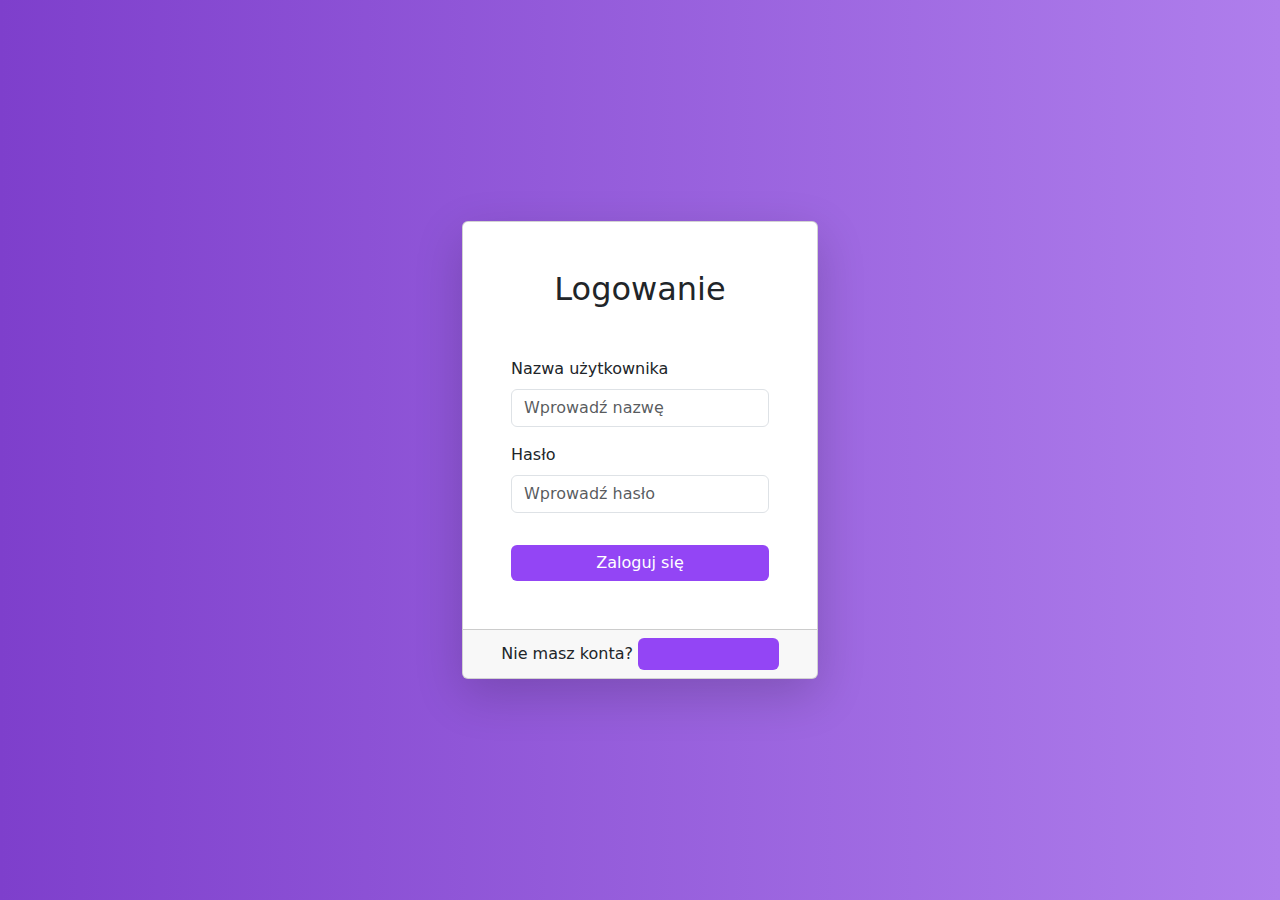
<file: pages/logowanie.html>
<!DOCTYPE html>
<html lang="pl">

<head>
    <meta charset="UTF-8" />
    <meta name="viewport" content="width=device-width, initial-scale=1.0" />
    <link href="https://cdn.jsdelivr.net/npm/bootstrap@5.3.0-alpha1/dist/css/bootstrap.min.css" rel="stylesheet">
    <link rel="stylesheet" href="../styles/style.css" />
    <link rel="stylesheet" href="../styles/media-sizes.css" />
    <link rel="icon" type="image/x-icon" href="../images/favicon.svg">
    <script src="https://cdn.jsdelivr.net/npm/bootstrap@5.3.0-alpha1/dist/js/bootstrap.bundle.min.js"></script>
    <title>Fabularium - logowanie</title>
</head>

<body class="gradient-bg">

    <div class="container">
        <div class="row justify-content-center align-items-center vh-100">
            <div class="col-md-6 col-lg-4">
                <div class="card shadow-lg">
                    <div class="card-body p-5">
                        <h2 class="text-center mb-5">Logowanie</h2>
                        <form>
                            <div class="mb-3">
                                <label for="username" class="form-label">Nazwa użytkownika</label>
                                <input type="text" class="form-control" id="username" name="username"
                                    placeholder="Wprowadź nazwę" required>
                            </div>
                            <div class="mb-3">
                                <label for="password" class="form-label">Hasło</label>
                                <input type="password" class="form-control" id="password" name="password"
                                    placeholder="Wprowadź hasło" required>
                            </div>
                            <div class="text-center">
                                <button type="submit" class="btn btn-dark accent btn-block border-0 mt-3 w-100">Zaloguj się</button>
                            </div>
                        </form>
                    </div>
                    <div class="card-footer text-center pt-2">
                        <p class="mb-0">Nie masz konta? <a href="rejestracja.html" class="btn btn-link">Zarejestruj się</a></p>
                    </div>
                </div>
            </div>
        </div>
    </div>

</body>

</html>
</file>
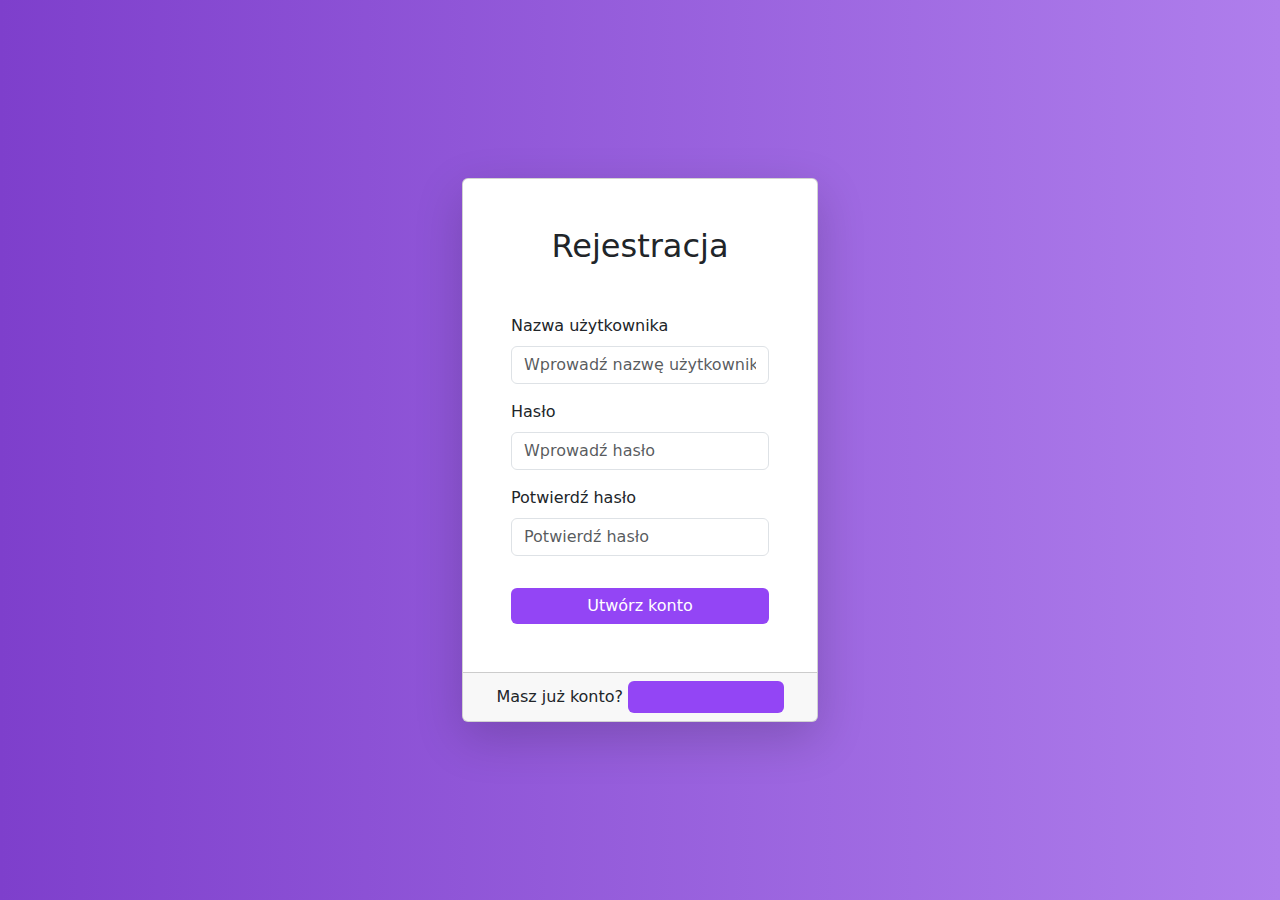
<file: pages/rejestracja.html>
<!DOCTYPE html>
<html lang="pl">

<head>
    <meta charset="UTF-8" />
    <meta name="viewport" content="width=device-width, initial-scale=1.0" />
    <link href="https://cdn.jsdelivr.net/npm/bootstrap@5.3.0-alpha1/dist/css/bootstrap.min.css" rel="stylesheet">
    <link rel="stylesheet" href="../styles/style.css" />
    <link rel="icon" type="image/x-icon" href="../images/favicon.svg">
    <script src="https://cdn.jsdelivr.net/npm/bootstrap@5.3.0-alpha1/dist/js/bootstrap.bundle.min.js"></script>
    <title>Fabularium - rejestracja</title>
</head>

<body class="gradient-bg">

    <div class="container">
        <div class="row justify-content-center align-items-center vh-100">
            <div class="col-md-6 col-lg-4">
                <div class="card shadow-lg">
                    <div class="card-body p-5">
                        <h2 class="text-center mb-5">Rejestracja</h2>
                        <form>
                            <div class="mb-3">
                                <label for="username" class="form-label">Nazwa użytkownika</label>
                                <input type="text" class="form-control" id="username" name="username"
                                    placeholder="Wprowadź nazwę użytkownika" required>
                            </div>
                            <div class="mb-3">
                                <label for="password" class="form-label">Hasło</label>
                                <input type="password" class="form-control" id="password" name="password"
                                    placeholder="Wprowadź hasło" required>
                            </div>
                            <div class="mb-3">
                                <label for="confirm-password" class="form-label">Potwierdź hasło</label>
                                <input type="password" class="form-control" id="confirm-password" name="confirm-password"
                                    placeholder="Potwierdź hasło" required>
                            </div>
                            <div class="text-center">
                                <button type="submit" class="btn btn-dark accent btn-block border-0 mt-3 w-100">Utwórz konto</button>
                            </div>
                        </form>
                    </div>
                    <div class="card-footer text-center pt-2">
                        <p class="mb-0">Masz już konto? <a href="logowanie.html" class="btn btn-link">Zaloguj się tutaj</a></p>
                    </div>
                </div>
            </div>
        </div>
    </div>
</body>

</html>
</file>
<file: styles/style.css>
@import url("https://fonts.googleapis.com/css2?family=Montserrat:ital,wght@0,100..700;1,100..700&display=swap");

body {
  margin: 0;
  padding: 0;
  min-height: 100vh;
}

:root {
  --text: #070509;
  --background: #f9f7fc;
  --primary: #7e3fcc;
  --secondary: #af7eec;
  --accent: #9345f5;
}

.text {
  color: var(--text);
}

.bg {
  background-color: var(--background);
}

.primary {
  background-color: var(--primary);
}

.secondary {
  background-color: var(--secondary);
  color: white;
}

.accent {
  background-color: var(--accent);
}

.primary-text {
  color: var(--primary);
}

.primary-text:hover {
  color: var(--accent);
}

.gradient-bg {
  background: rgb(126, 63, 204);
  background: linear-gradient(90deg, #7e3fcc 0%, #af7eec 100%);
}

/*********************************/

.form-control:focus {
  box-shadow: 0 .1rem .1rem var(--primary);
  border-color: var(--secondary);
  outline: none;
}

/*********************************/

footer,
footer .text-body {
  text-decoration: none;
  color: #e7e7e7 !important;
  font-size: 13px;
}

footer .text-body {
  font-weight: 600;
}

footer {
  margin-bottom: 0;
}

#bottom-footer {
  bottom: 0;
  width: 100%;
}

.list-group {
  padding: 0;
}

.jumbotron {
  background-image: url('../images/books.jpg');
  background-repeat: no-repeat;
  background-position: center center;
  background-size: cover;
}

.mask {
  position: absolute;
  top: 0;
  left: 0;
  width: 100%;
  height: 100%;
  background-color: #000000cc;
}

.jumbotron h1,
.jumbotron p,
.jumbotron a {
  color: #e7e7e7;
}

.jumbotron .btn {
  background: var(--primary);

}

.jumbotron .btn:hover {
  background: var(--accent);
}

/*********************************/
.card {
  height: 100%;
  overflow: hidden;
}

.card-title {
  text-align: center;
  transition: opacity 0.3s;
}

.card-text {
  font-size: 14px;
}

.card-title a {
  color: var(--text);
  font-weight: 500;
  text-decoration: none;
}

/*********************************/
.dropdown .btn {
  background: var(--accent);
}

.dropdown .btn:hover {
  background: var(--primary);
}

.form-select:focus {
  box-shadow: 0 .1rem .2rem var(--secondary);
  border-color: var(--secondary);
  outline: none;
}

.no-border {
  border: none;
  background: none;
  padding: 0; 
}

.no-border:hover, .no-border:focus {
  outline: none;
  box-shadow: none;
}

/*********************************/

.swiper-slide:not(.swiper-slide-active) .card__title {
  opacity: 0;
}

.swiper-slide {
  width: 25%;
}

.swiper-button-prev,
.swiper-button-next {
  color: var(--primary);
}

.swiper {
  width: 100%;
  height: 100%;
  padding: 0 50px;
}

.swiper::before {
  content: "";
  display: block;
  background: var(--background);
  left: 0;
  position: absolute;
  top: 0;
  height: 100%;
  width: 50px;
  z-index: 9;
}

.swiper::after {
  content: "";
  display: block;
  background: var(--background);
  right: 0;
  position: absolute;
  top: 0;
  height: 100%;
  width: 50px;
  z-index: 9;
}
/*********************************/
.btn-link {
  text-decoration: none;
  margin-top: 0;
  padding-top: 0;
  color: var(--accent);
}

.btn-link:hover {
  color: var(--primary);
}

.card .btn {
  background: var(--accent);
}

.card .btn:hover {
  background: var(--primary)!important;
}

.card .btn-dark:hover {
  background: var(--accent);
}

#register .btn-link, #login .btn-link {
  color: var(--primary);
}

.navbar-brand {
  font-family: "Montserrat", sans-serif;
  font-weight: 700;
  font-size: 22px;
}

.input-group-text a {
  display: flex;
  align-items: center;
  justify-content: center;
}

.input-group .input-group-text:hover {
  background-color: #f3f3f3;
}

.nav-item {
  font-weight: 600;
}

.list-group-item p:first-of-type {
  font-weight: 600;
}

/*********************************/
#catalog .card {
  transition: box-shadow 0.3s ease;
}

#catalog .card:hover {
  box-shadow: 0 0 20px #00000033;
}
/*********************************/

section > h2 {
  width: 100%;
  text-align: center;
  border-bottom: 1px solid #828282;
  line-height: 0.1em;
  margin: 10px 0 20px;
  padding: 0.2em;
  font-size: 25px;
}

section > h2 span {
  padding: 5px 20px;
  border-style: solid;
  border-width: 1px;
  border-radius: 5px;
  border-color: #828282;
  background-color: #ffffff !important;
}

/*********************************/
.counter {
  background-color: #eee9f7;
  padding: 10px 0;
  border-radius: 10px;
}

.count-title {
  font-size: 40px;
  font-weight: normal;
  margin-top: 10px;
  margin-bottom: 0;
  text-align: center;
}

.count-text {
  font-size: 13px;
  font-weight: normal;
  margin-top: 10px;
  margin-bottom: 0;
  text-align: center;
}

/*********************************/

th .text-secondary {
  font-weight: 400;
}

#produkt .btn {
  background: var(--accent);
}

#produkt .btn:hover {
  background: var(--primary);
}

/*********************************/
#reviews h4 {
  text-align: left;
}

#reviews .btn {
  background: var(--accent);
}

#reviews .btn:hover {
  background: var(--primary);
}

@media (max-width: 576px) {
  .jumbotron .pad-xs {
      padding-left: 3rem; 
      padding-right: 3rem;
  }
}
</file>
<file: styles/media-sizes.css>
/* Small devices (landscape phones, 576px and up)*/
@media (min-width: 576px) {
    .w-sm-100 {
        width: 100% !important;
    }

    .w-sm-75 {
        width: 75% !important;
    }

    .w-sm-50 {
        width: 50% !important;
    }

    .w-sm-25 {
        width: 25% !important;
    }

    .h-sm-100 {
        height: 100% !important;
    }

    .h-sm-75 {
        height: 75% !important;
    }

    .h-sm-50 {
        height: 50% !important;
    }

    .h-sm-25 {
        height: 25% !important;
    }
}


/* Medium devices (tablets, 768px and up)*/
@media (min-width: 768px) {
    .w-md-100 {
        width: 100% !important;
    }

    .w-md-75 {
        width: 75% !important;
    }

    .w-md-50 {
        width: 50% !important;
    }

    .w-md-25 {
        width: 25% !important;
    }

    .h-md-100 {
        height: 100% !important;
    }

    .h-md-75 {
        height: 75% !important;
    }

    .h-md-50 {
        height: 50% !important;
    }

    .h-md-25 {
        height: 25% !important;
    }
}

/* Large devices (desktops, 992px and up)*/
@media (min-width: 992px) {
    .w-lg-100 {
        width: 100% !important;
    }

    .w-lg-75 {
        width: 75% !important;
    }

    .w-lg-50 {
        width: 50% !important;
    }

    .w-lg-25 {
        width: 25% !important;
    }

    .h-lg-100 {
        height: 100% !important;
    }

    .h-lg-75 {
        height: 75% !important;
    }

    .h-lg-50 {
        height: 50% !important;
    }

    .h-lg-25 {
        height: 25% !important;
    }
}

/* Extra large devices (large desktops, 1200px and up)*/
@media (min-width: 1200px) {
    .w-xl-100 {
        width: 100% !important;
    }

    .w-xl-75 {
        width: 75% !important;
    }

    .w-xl-50 {
        width: 50% !important;
    }

    .w-xl-25 {
        width: 25% !important;
    }

    .h-xl-100 {
        height: 100% !important;
    }

    .h-xl-75 {
        height: 75% !important;
    }

    .h-xl-50 {
        height: 50% !important;
    }

    .h-xl-25 {
        height: 25% !important;
    }
}
</file>
